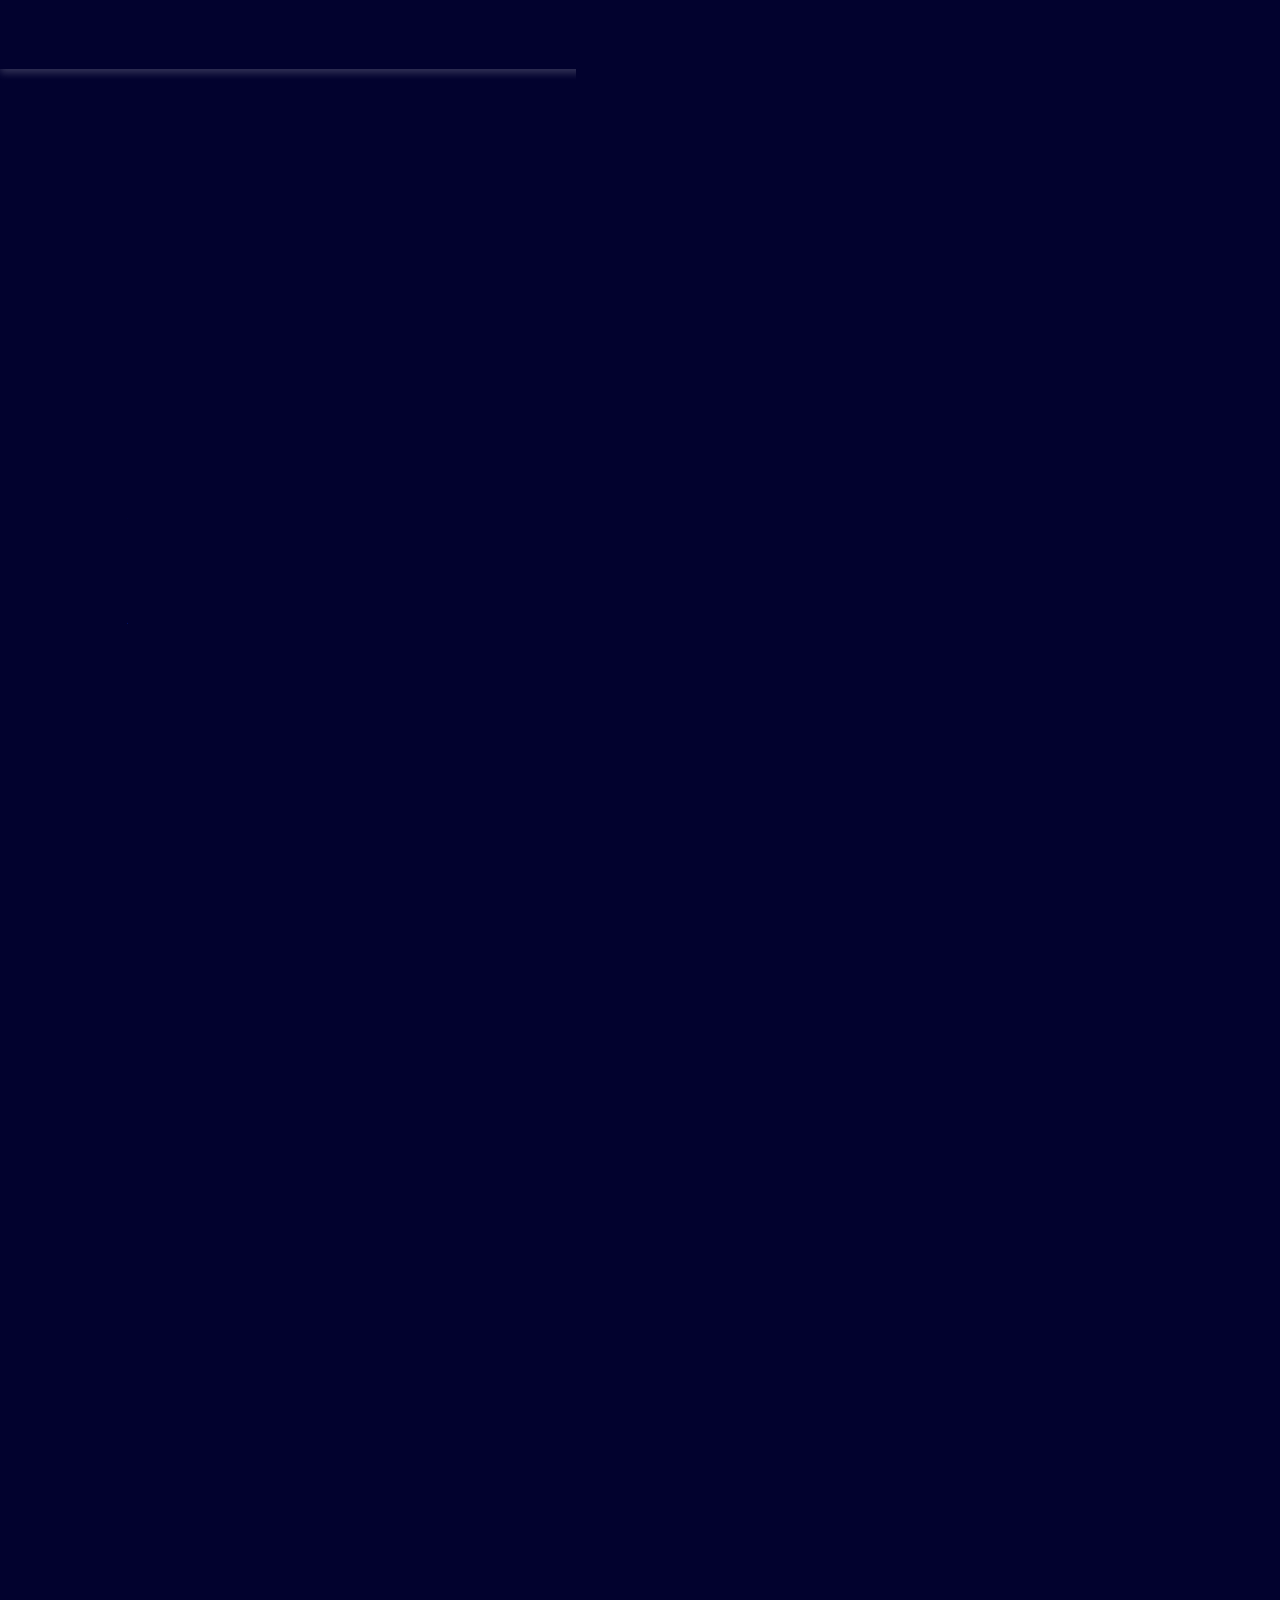
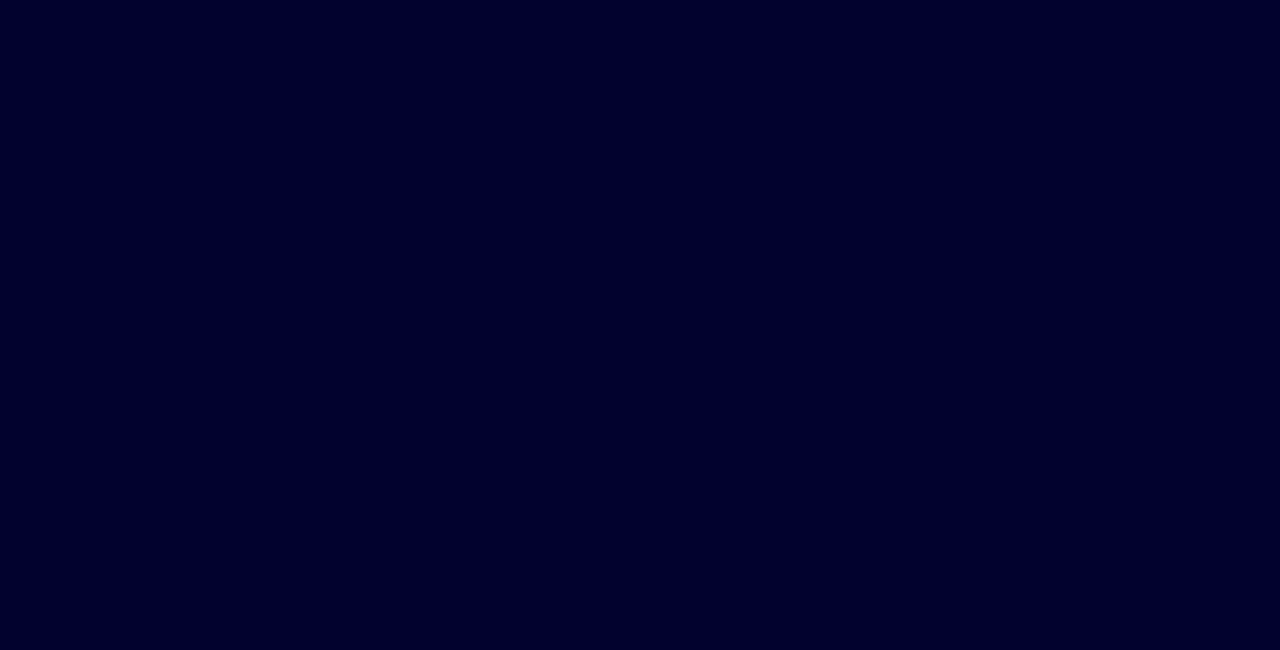
<file: index.html>
<!DOCTYPE html>
<html>

<head>
    <title>Personal Website</title>
    <link rel="stylesheet" href="styles.css">
    <link href='https://unpkg.com/boxicons@2.1.4/css/boxicons.min.css' rel='stylesheet'>
</head>

<body>
    <header class="header">
        <a href="#" class="logo">TheMikerik.</a>
        <nav class="navbar">
            <a href="#home-section" class="active">Home</a>
            <a href="#portfolio-section">Portfolio</a>
            <a href="#cv-section">CV</a>
            <a href="#">About</a>
            <a href="#">Contact</a>
        </nav>
    </header>
    <section class="home" id="home-section">
        <div class="home-content">
            <h1>Caw,</h1>
            <h1>I'm Michal Ručka</h1>
            <h3>Student at VSB-FEI (Computer Sience)</h3>
            <p> I am a 20-year-old college student of computer science.
                Since September 2022, I have been diving into the world of
                programming, constantly expanding my skills and knowledge.
                My passion lies in crypto currencies, stocks, backend/application
                development.
            </p>
            <p>
                I write code mainly in C++, Java, Dart (Flutter) and TypeScript (+ NestJS).<br><br>
                Also, during my career, I've become familiar with the following languages:<br>
                C, JavaScript, MSSQL, PineScript.
            </p>            
            <div class="btn-box">
                <a href="https://github.com/TheMikerik">More info</a>
                <a href="https://www.instagram.com/michalruck_">Lets connect</a>
            </div>
        </div>

        <div class="home-icons">
            <a href="https://twitter.com/RuckaMichal"><i class='bx bxl-twitter'></i></a>
            <a href="https://github.com/TheMikerik"><i class='bx bxl-github' ></i></a>
            <a href="https://www.youtube.com/@mikerik91"><i class='bx bxl-youtube' ></i></a>
            <a href="https://www.instagram.com/michalruck_"><i class='bx bxl-instagram' ></i></a>
        </div>

        <span class="home-imgOver"></span>
    </section>
</body>
</file>
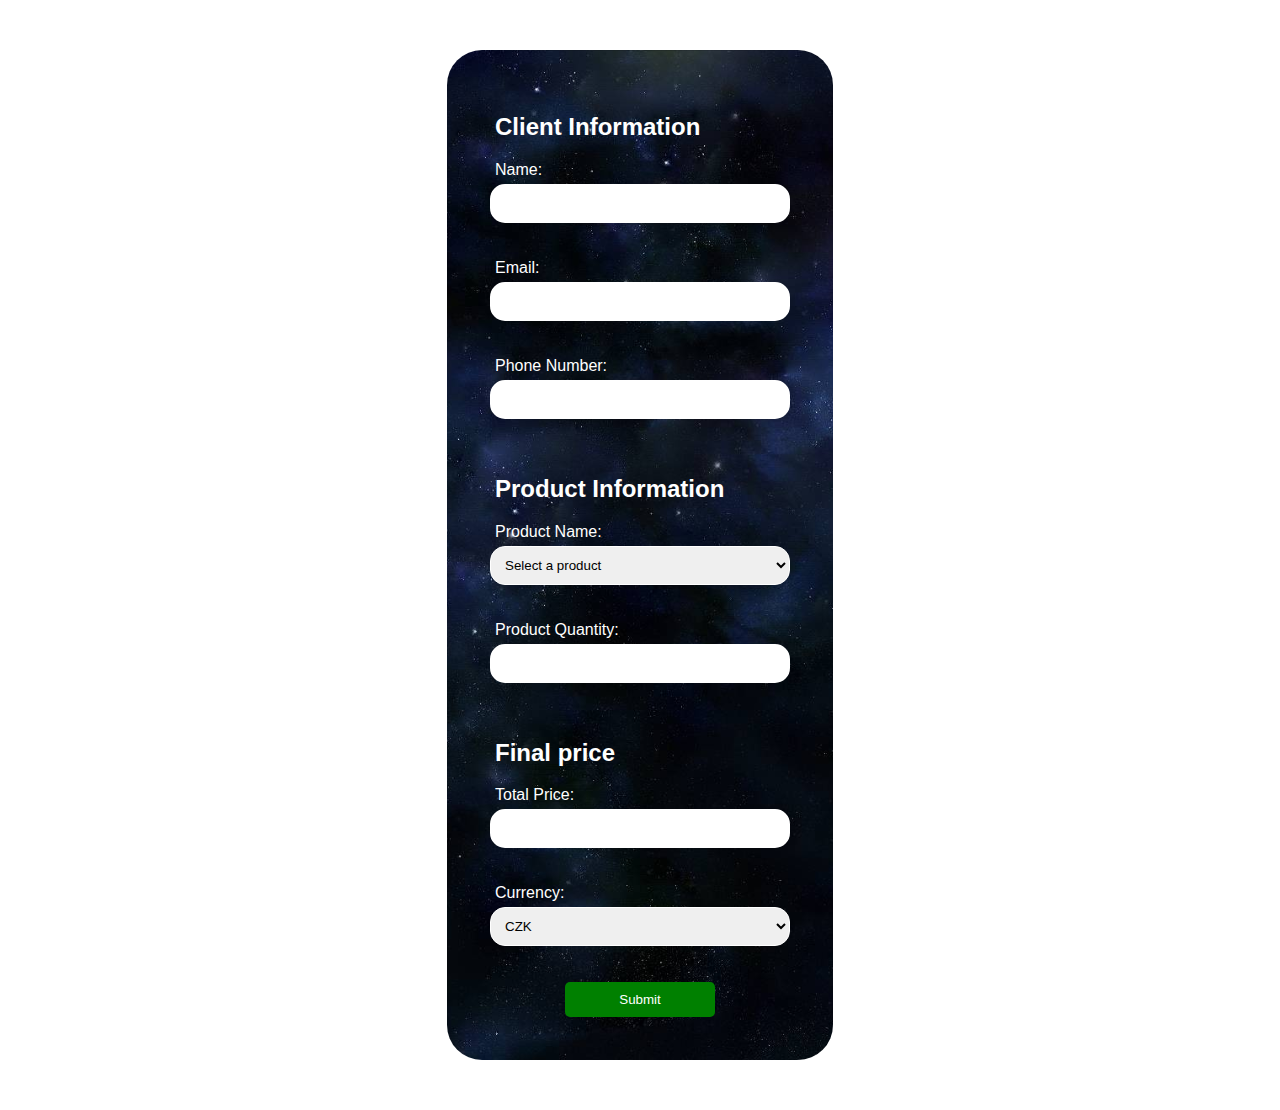
<file: main/index.html>
<!DOCTYPE html>
<html>
<head>
	<title>HTML Form for FAPI</title>
	<link rel="stylesheet" href="styles.css">
</head>
<body>
	<form id="order" onsubmit="openPopup();">

		<h2>Client Information</h2>
		<label for="name">Name:</label>
		<input type="text" id="name" name="name" required>
		<br><br>

		<label for="email">Email:</label>
		<input type="email" id="email" name="email" required>
		<br><br>

		<label for="phone">Phone Number:</label>
		<input type="tel" id="phone" name="phone" required>
		<br><br>

		<h2>Product Information</h2>
		<label for="product">Product Name:</label>
		<select id="product" name="product">
			<option value="">Select a product</option>
			<option value="Milk:20">Milk (20czk)</option>
			<option value="Yoghurt:15">Yoghurt (15czk)</option>
			<option value="Juice:30">Juice (30czk)</option>
			<option value="Break:25">Bread (25czk)</option>
			<option value="Roll:3">Roll (3czk)</option>
		</select>
		<br><br>

		<label for="quantity">Product Quantity:</label>
		<input type="number" id="quantity" name="quantity" min="1" required oninput="calculateTotal()">
		<br><br>

		<h2>Final price</h2>
		<label for="totalPrice">Total Price:</label>
		<input type="text" id="totalPrice" name="totalPrice" readonly oninput="calculateTotal(); openPopup();">
		<br><br>

		<label for="currency">Currency:</label>
		<select id="currency" name="currency" onchange="calculateTotal()">
			<option value="CZK">CZK</option>
			<option value="USD">USD</option>
			<option value="EUR">EUR</option>
			<option value="GBP">GBP</option>
		</select>
		<br><br>

		<input type="submit" value="Submit" onclick="openPopup()">
	</form>

	<script>
		let priceWithVAT = 0;

		/**
		 * Function calculate automaticaly final price based on
		 * actual selected product, its price and also on user's
		 * selected quantity. 
		 * 
		 * @return Final price of all selected products 
		 * 
		 **/

		function calculateTotal() {
			const product = document.getElementById("product").value;
			const price = Number(product.split(":")[1]);
			const quantity = document.getElementById("quantity").value;
			let totalPrice = price * quantity;
			const currency = document.getElementById("currency").value;

			// Convert the total price to the selected currency
			switch (currency) {
				case "CZK":
					totalPrice *= 1;
					currencySymbol = "CZK";
					break;
				case "USD":
					totalPrice *= 0.047;
					currencySymbol = "$";
					break;
				case "EUR":
					totalPrice *= 0.043;
					currencySymbol = "€";
					break;
				case "GBP":
					totalPrice *= 0.038;
					currencySymbol = "£";
					break;
			}

			document.getElementById("totalPrice").value = totalPrice.toFixed(2) + " " + currencySymbol;
		}

		/**
		 * Opens popup window after the SUBMIT button was pressed.
		 * 
		 * @return This popup window contains, once again, all data, which
		 * has been put in by customer. It also print product name and 
		 * final price ( with and without VAT ).
		 **/
		function openPopup() {
		 // Getters
			const name = document.getElementById("name").value;
			const email = document.getElementById("email").value;
			const phone = document.getElementById("phone").value;
			const product = document.getElementById("product").value.split(":")[0];
			const price = document.getElementById("totalPrice").value;
			const quantity = document.getElementById("quantity").value;
			const currency = document.getElementById("currency").value;
			const priceWithVAT = document.getElementById("totalPrice").value.split(" ")[0] * 1.21;

		 // Popup init
			const popup = window.open("", "popupInit", "width=400,height=400");

			popup.document.body.classList.add("popup");

	 	 // Print text
			popup.document.write(`<pre>Name: ${name}\n</pre>`);
			popup.document.write(`<pre>Email: ${email}\n</pre>`);
			popup.document.write(`<pre>Phone Number: ${phone}\n</pre>`);
			popup.document.write(`<pre>Product: ${product}\n</pre>`);
			popup.document.write(`<pre>Quantity: ${quantity}\n\n</pre>`);
			popup.document.write(`<pre>Total price: ${price}\n</pre>`);
			popup.document.write(`<pre>Price with 21% VAT: ${priceWithVAT.toFixed(2)} ${currencySymbol}</pre>`);

			popup.document.close();
			}
		
	</script>
</body>
</html>
</file>
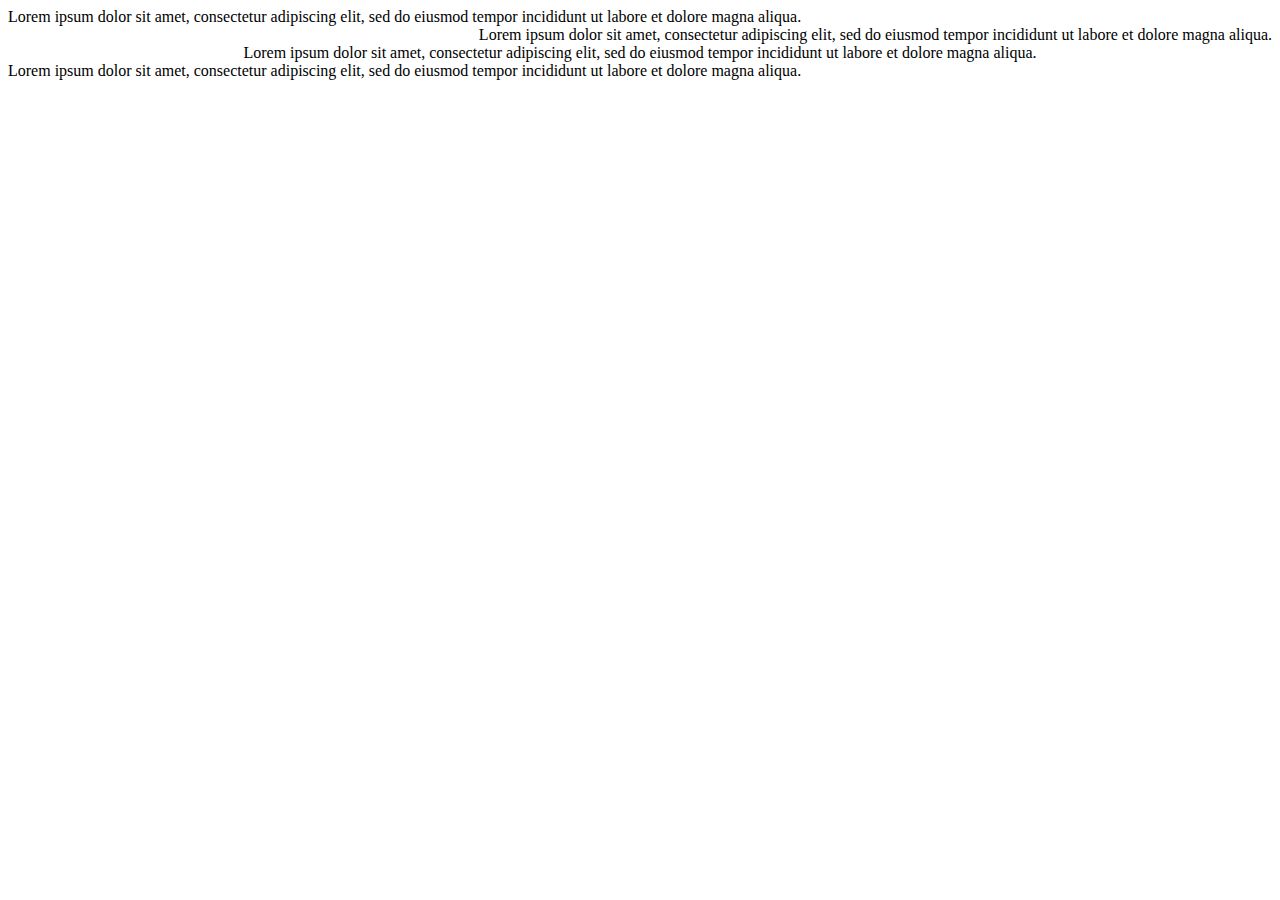
<file: Pages/testpage.html>
<html>
  <head>
    <title>Div Align Attribbute</title>
  </head>
  <body>
    <div align="left">
      Lorem ipsum dolor sit amet, consectetur adipiscing elit, sed do eiusmod tempor incididunt ut
      labore et dolore magna aliqua.
    </div>
    <div align="right">
      Lorem ipsum dolor sit amet, consectetur adipiscing elit, sed do eiusmod tempor incididunt ut
      labore et dolore magna aliqua.
    </div>
    <div align="center">
      Lorem ipsum dolor sit amet, consectetur adipiscing elit, sed do eiusmod tempor incididunt ut
      labore et dolore magna aliqua.
    </div>
    <div align="justify">
      Lorem ipsum dolor sit amet, consectetur adipiscing elit, sed do eiusmod tempor incididunt ut
      labore et dolore magna aliqua.
    </div>
  </body>
</html>
</file>
<file: styles.css>
/*https://coolors.co/palette/03045e-0077b6-00b4d8-90e0ef-caf0f8*/
* {
    margin: 0;
    padding: 0;
    box-sizing: border-box;
    font-family: 'Poppins', sans-serif;
}
body {
    background: #02022e;
    color: #CAF0F8;
    height: 250vh;
}



/*------------------------------------------------------------------NAVBAR*/
.header {
    position: fixed;
    top: 0;
    left: 0;
    width: 100%;
    padding: 20px 10%;
    box-shadow: 0 4px 8px rgba(255, 255, 255, 0.2);
    background-color: #02022e;
    display: flex;
    justify-content: space-between;
    align-items: center;
    z-index: 100;
}
.logo {
    position:  relative;
    font-size: 25px;
    color: #CAF0F8;
    text-decoration: none;
    font-weight: 600;
}
.navbar a {
    font-size: 18px;
    color: #CAF0F8;
    text-decoration: none;
    font-weight: 500;
    margin-left: 35px;
    transition: .3s;
}
.navbar a:hover,
        a.active {
    color: #00B4D8
}
/*------------------------------------------------------------------NAVIGATION BAR*/



/*------------------------------------------------------------------HOME PAGE*/
.home {
    height: 110vh;
    background: url(/main-files/rem1.png) no-repeat;
    background-position: calc(100% - 50px);
    background-size: 45%;
    display: flex;
    align-items: center;
    padding: 0 10%;
}
.home-content {
    max-width: 600px;
}
.home-content h1 {
    position: relative;
    font-size: 56px;
    font-weight: 700;
    line-height: 1.2;
}
.home-content h3 {
    position: relative;
    font-size: 32px;
    font-weight: 700;
    color: #0077B6;
}
.home-content p {
    position: relative;
    font-size: 18px;
    margin: 20px 0 40px;
}
.home-content .btn-box {
    position: relative;
    display: flex;
    justify-content: space-between;
    width: 345px;
    height: 50px;
}
/*------------------------------------------------------------------HOME PAGE*/



/*------------------------------------------------------------------INIT ANIMATION*/
.logo::before {
    content: '';
    position: absolute;
    top: 0;
    right: 0;
    width: 100%;
    height: 100%;
    background: #02022e;
    animation: showRight 1s ease forwards;
    animation-delay: .5s;
}
.home-content h1::before {
    content: '';
    position: absolute;
    top: 0;
    right: 0;
    width: 100%;
    height: 100%;
    background: #02022e;
    animation: showRight 1s ease forwards;
    animation-delay: 1s;
}
.home-content h3::before {
    content: '';
    position: absolute;
    top: 0;
    right: 0;
    width: 100%;
    height: 100%;
    background: #02022e;
    animation: showRight 1s ease forwards;
    animation-delay: 1.3s;
}
.home-content p::before {
    content: '';
    position: absolute;
    top: 0;
    right: 0;
    width: 100%;
    height: 100%;
    background: #02022e;
    animation: showRight 1s ease forwards;
    animation-delay: 2.2s;
}
.home-content .btn-box::before {
    content: '';
    position: absolute;
    top: 0;
    right: 0;
    width: 100%;
    height: 100%;
    background: #02022e;
    animation: showRight 1s ease forwards;
    animation-delay: 3s;
    z-index: 2;
}
.home-imgOver {
    position: absolute;
    left: 50%;
    width: 50%;
    height: 80%;
    background: transparent;
    transition: 1.5s;
}
.home-imgOver::after {
    content: '';
    position: absolute;
    top: -160px;
    right: 0;
    width: 110%;
    height: 140%;
    background: #02022e;
    animation: showRight 1s ease forwards;
    animation-delay: 3.7s;
    z-index: 100;
}
.home-imgOver:hover {
    background: #02022e;
    opacity: 1;
}
@keyframes showRight {
    100% {
        width: 0;
    }
}
/*------------------------------------------------------------------INIT ANIMATION*/



/*------------------------------------------------------------------BUTTONS*/
.btn-box a {
    position: relative;
    display: inline-flex;
    justify-content: center;
    align-items: center;
    width: 150px;
    height: 100%;
    background: #90E0EF;
    border: 2px solid #90E0EF;
    border-radius: 8px;
    font-size: 19px;
    color: #02022e;
    text-decoration: none;
    font-weight: 600;
    letter-spacing: 1px;
    z-index: 1;
    overflow: hidden;
    transition: .5s;
}
.btn-box a:hover {
    color: #90E0EF
}
.btn-box a:nth-child(2) {
    background: #02022e;
    color:#90E0EF;
}
.btn-box a:nth-child(2):hover {
    color:#02022e;
}
.btn-box a:nth-child(2)::before {
    background: #90E0EF;
    color:#02022e;
}
.btn-box a::before {
    content: '';
    position: absolute;
    top: 0;
    left: 0;
    width: 0;
    height: 100%;
    background: #02022e;
    z-index: -1;
    transition: .5s;
}
.btn-box a:hover::before {
    width: 100%;
}
/*------------------------------------------------------------------BUTTONS*/



/*------------------------------------------------------------------ICONS*/
.home-icons {
    position: absolute;
    bottom:  40px;
    width: 345px;
    display: flex;
    justify-content: space-between;
}
.home-icons::before {
    content: '';
    position: absolute;
    top: 0;
    right: 0;
    width: 100%;
    height: 100%;
    background: #02022e;
    animation: showRight 1s ease forwards;
    animation-delay: 3s;
    z-index: 2;
}
.home-icons a {
    position: relative;
    display: inline-flex;
    justify-content: center;
    align-items: center;
    width: 40px;
    height: 40px;
    background: #90E0EF;
    border: 2px solid #90E0EF;
    border-radius: 50%;
    font-size: 20px;
    color: #02022e;
    text-decoration: none;
    z-index: 1;
    overflow: hidden;
    transition: .5s;
}
.home-icons a:nth-child(3),
.home-icons a:nth-child(4) {
    background: #02022e;
    color: #90E0EF;
}
.home-icons a:nth-child(3):hover,
.home-icons a:nth-child(4):hover {
    color: #02022e;
}
.home-icons a:nth-child(3)::before,
.home-icons a:nth-child(4)::before {
    background: #90E0EF;
}
.home-icons a:hover {
    color: #90E0EF;
}
.home-icons a::before {
    content: '';
    position: absolute;
    top: 0;
    left: 0;
    width: 0;
    height: 100%;
    background: #02022e;
    z-index: -1;
    transition: .5s;
}
.home-icons a:hover::before {
    width: 100%;
}
/*------------------------------------------------------------------ICONS*/

/*---------------------------------HOVER ANIMATION*/
.portfolio a {
    position: relative;
    display: flex;
    justify-content: center;
    align-items: center;
    width: 100%;
    height: 550px;
    background: transparent;
    border-radius: 30px ;
    font-size: 27px;
    color: transparent;
    font-weight: 600;
    letter-spacing: 1px;
    overflow: hidden;
    transition: 0.5s;
    z-index: 50;
}
.portfolio a.special {
    color: #02022e;
}

.portfolio a:hover {
    color: #ffffff;
}

.portfolio .fill::before {
    content: '';
    position: absolute;
    border-radius: 20px;
    background: #02022edc;
    transition: 0.7s;
    width: 0;
    height: 100%;
    z-index: 40;
    left: 50%;
}
.portfolio .fill:hover::before {
    width: 100%;
    left: 0;
}
/*---------------------------------HOVER ANIMATION*/
</file>
<file: main/styles.css>
body {
   background-color: #ffffff; 
}

#order {
    background-image: url(back.jpg);
    background-size: cover;
    background-position: center;
    padding: 43px;
    border-radius: 35px;
    margin: 50px auto;
    width: 300px;
    font-family: Arial, sans-serif;
  }
  h1, h2 {
    color: #ffffff;
    margin-left: 5px;
  }
  
  label {
    display: block;
    color: #ffffff;
    margin-bottom: 5px;
    margin-left: 5px;
  }
  
  input {
    display: block;
    padding: 10px;
    width: 92%;
    border-style: solid;
    border-color: #ffffff;
    border-radius: 15px;
  }
  
  select {
    display: block;
    padding: 10px;
    width: 100%;
    border-style: solid;
    border-color: #ffffff;
    border-radius: 15px;
  }
  
  input[type="submit"] {
    background-color: #008000;
    color: #fff;
    margin: auto;
    width: 50%;
    border-radius: 5px;
    border: none;
    cursor: pointer;
  }
</file>
